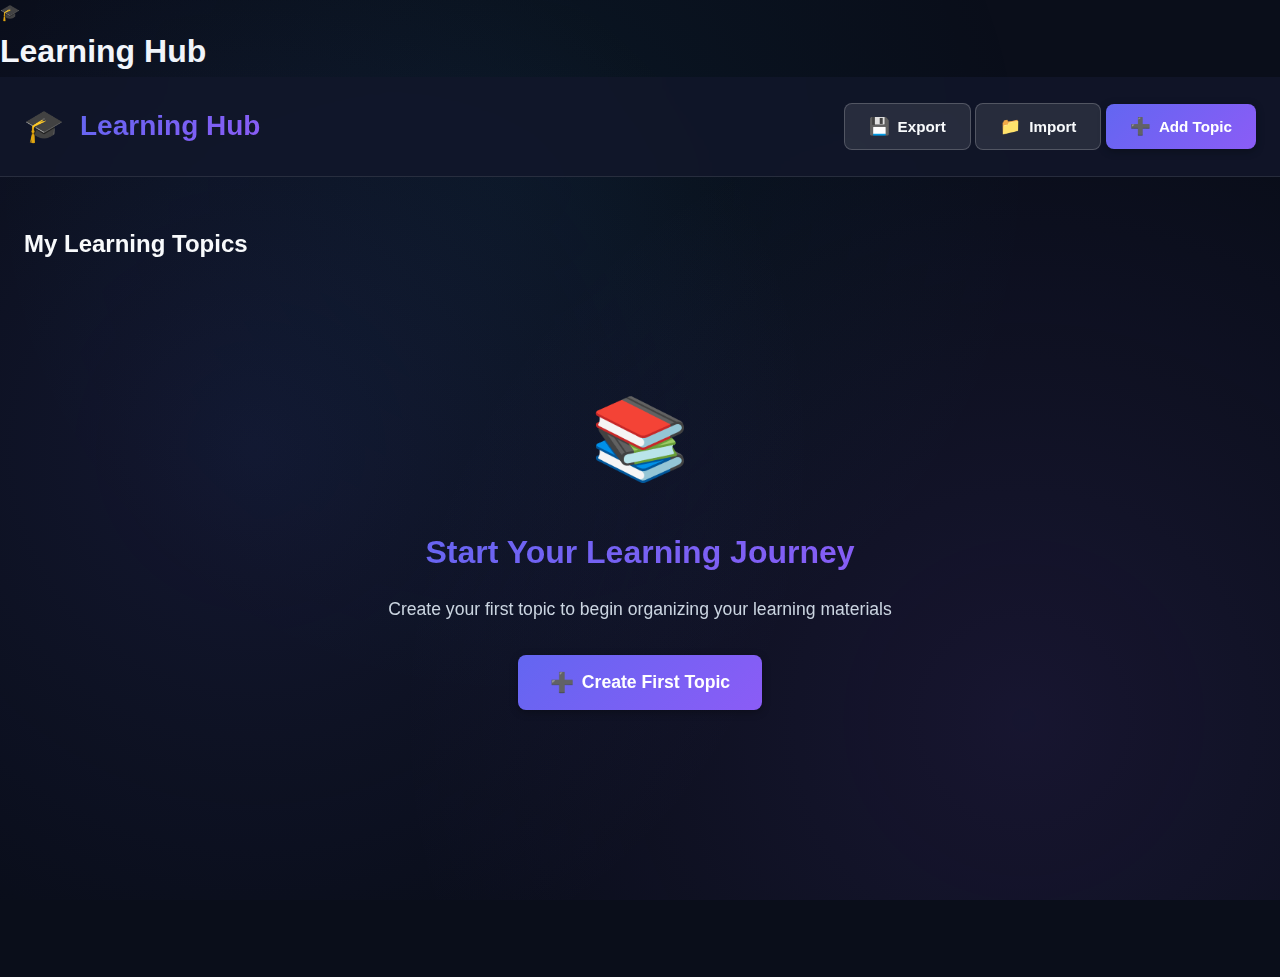
<file: learning-manager/index.html>
<!DOCTYPE html>
<html lang="en">

<head>
    <meta charset="UTF-8">
    <meta name="viewport" content="width=device-width, initial-scale=1.0">
    <title>Learning Hub - Home</title>
    <meta name="description"
        content="Comprehensive learning management system for organizing topics, content, and resources">
    <link rel="stylesheet" href="styles.css">
    <link rel="stylesheet" href="font-override.css">
    <link rel="preconnect" href="https://fonts.googleapis.com">
    <link rel="preconnect" href="https://fonts.gstatic.com" crossorigin>
    <link
        href="https://fonts.googleapis.com/css2?family=DM+Sans:ital,opsz,wght@0,9..40,100..1000;1,9..40,100..1000&family=Fira+Code:wght@400;500&display=swap"
        rel="stylesheet">
    <style>
        /* Force DM Sans font - inline override */
        body,
        html,
        * {
            font-family: 'DM Sans', sans-serif !important;
        }

        code,
        pre {
            font-family: 'Fira Code', 'Courier New', monospace !important;
        }
    </style>
</head>

<body>
    <!-- Loading Overlay -->
    <div id="loadingOverlay" class="loading-overlay">
        <div class="loading-content">
            <div class="loading-icon">🎓</div>
            <h1 class="loading-title">Learning Hub</h1>
            <div class="loading-spinner"></div>
        </div>
    </div>
    <!-- Header -->
    <header class="header">
        <div class="container">
            <div class="header-content">
                <div class="logo">
                    <div class="logo-icon">🎓</div>
                    <h1>Learning Hub</h1>
                </div>
                <div class="header-actions">
                    <button class="btn btn-secondary" id="exportDataBtn" title="Export data to JSON file">
                        <span class="btn-icon">💾</span>
                        Export
                    </button>
                    <button class="btn btn-secondary" id="importDataBtn" title="Import data from JSON file">
                        <span class="btn-icon">📁</span>
                        Import
                    </button>
                    <button class="btn btn-primary" id="addTopicBtn">
                        <span class="btn-icon">➕</span>
                        Add Topic
                    </button>
                </div>
            </div>
        </div>
    </header>

    <!-- Main Content -->
    <main class="main-content">
        <div class="container">
            <!-- Page Title -->
            <div class="page-header">
                <h2 class="page-title">My Learning Topics</h2>
                <!-- <p class="page-subtitle">Click on any topic to view and manage its content</p> -->
            </div>

            <!-- Empty State -->
            <div class="empty-state" id="emptyState">
                <div class="empty-icon">📚</div>
                <h2>Start Your Learning Journey</h2>
                <p>Create your first topic to begin organizing your learning materials</p>
                <button class="btn btn-primary btn-lg" id="addTopicBtnEmpty">
                    <span class="btn-icon">➕</span>
                    Create First Topic
                </button>
            </div>

            <!-- Topics Grid -->
            <div id="topicsGrid" class="bento-grid">
                <!-- Topic cards will be inserted here by home.js -->
            </div>
        </div>
    </main>

    <!-- Add/Edit Topic Modal -->
    <div class="modal" id="topicModal">
        <div class="modal-overlay" id="topicModalOverlay"></div>
        <div class="modal-content">
            <div class="modal-header">
                <h2 id="topicModalTitle">Add New Topic</h2>
                <button class="modal-close" id="topicModalClose">&times;</button>
            </div>
            <form id="topicForm">
                <div class="form-group">
                    <label for="topicName">Topic Name</label>
                    <input type="text" id="topicName"
                        placeholder="e.g., Network Security, Cryptography, Ethical Hacking" required>
                </div>
                <div class="form-group">
                    <label for="topicDescription">Description (Optional)</label>
                    <textarea id="topicDescription" rows="3"
                        placeholder="Brief description of this topic..."></textarea>
                </div>
                <div class="modal-actions">
                    <button type="button" class="btn btn-secondary" id="cancelTopicBtn">Cancel</button>
                    <button type="submit" class="btn btn-primary">
                        <span class="btn-icon">💾</span>
                        Save Topic
                    </button>
                </div>
            </form>
        </div>
    </div>

    <!-- Toast Container -->
    <div id="toastContainer" class="toast-container"></div>

    <!-- Confirmation Modal -->
    <div class="modal" id="confirmModal">
        <div class="modal-overlay" id="confirmModalOverlay"></div>
        <div class="modal-content confirm-modal-content">
            <div class="confirm-icon" id="confirmIcon">❓</div>
            <h2 class="confirm-title" id="confirmTitle">Are you sure?</h2>
            <p class="confirm-message" id="confirmMessage">This action cannot be undone.</p>
            <div class="confirm-actions">
                <button class="btn btn-secondary" id="confirmCancelBtn">Cancel</button>
                <button class="btn btn-primary" id="confirmOkBtn">Confirm</button>
                <!DOCTYPE html>
                <html lang="en">

                <head>
                    <meta charset="UTF-8">
                    <meta name="viewport" content="width=device-width, initial-scale=1.0">
                    <title>Learning Hub - Home</title>
                    <meta name="description"
                        content="Comprehensive learning management system for organizing topics, content, and resources">
                    <link rel="stylesheet" href="styles.css">
                    <link rel="stylesheet" href="font-override.css">
                    <link rel="preconnect" href="https://fonts.googleapis.com">
                    <link rel="preconnect" href="https://fonts.gstatic.com" crossorigin>
                    <link
                        href="https://fonts.googleapis.com/css2?family=DM+Sans:ital,opsz,wght@0,9..40,100..1000;1,9..40,100..1000&family=Fira+Code:wght@400;500&display=swap"
                        rel="stylesheet">
                    <style>
                        /* Force DM Sans font - inline override */
                        body,
                        html,
                        * {
                            font-family: 'DM Sans', sans-serif !important;
                        }

                        code,
                        pre {
                            font-family: 'Fira Code', 'Courier New', monospace !important;
                        }
                    </style>
                </head>

                <body>
                    <!-- Loading Overlay -->
                    <div id="loadingOverlay" class="loading-overlay">
                        <div class="loading-content">
                            <div class="loading-icon">🎓</div>
                            <h1 class="loading-title">Learning Hub</h1>
                            <div class="loading-spinner"></div>
                        </div>
                    </div>
                    <!-- Header -->
                    <header class="header">
                        <div class="container">
                            <div class="header-content">
                                <div class="logo">
                                    <div class="logo-icon">🎓</div>
                                    <h1>Learning Hub</h1>
                                </div>
                                <div class="header-actions">
                                    <button class="btn btn-secondary" id="exportDataBtn"
                                        title="Export data to JSON file">
                                        <span class="btn-icon">💾</span>
                                        Export
                                    </button>
                                    <button class="btn btn-secondary" id="importDataBtn"
                                        title="Import data from JSON file">
                                        <span class="btn-icon">📁</span>
                                        Import
                                    </button>
                                    <button class="btn btn-primary" id="addTopicBtn">
                                        <span class="btn-icon">➕</span>
                                        Add Topic
                                    </button>
                                </div>
                            </div>
                        </div>
                    </header>

                    <!-- Main Content -->
                    <main class="main-content">
                        <div class="container">
                            <!-- Page Title -->
                            <div class="page-header">
                                <h2 class="page-title">My Learning Topics</h2>
                                <!-- <p class="page-subtitle">Click on any topic to view and manage its content</p> -->
                            </div>

                            <!-- Empty State -->
                            <div class="empty-state" id="emptyState">
                                <div class="empty-icon">📚</div>
                                <h2>Start Your Learning Journey</h2>
                                <p>Create your first topic to begin organizing your learning materials</p>
                                <button class="btn btn-primary btn-lg" id="addTopicBtnEmpty">
                                    <span class="btn-icon">➕</span>
                                    Create First Topic
                                </button>
                            </div>

                            <!-- Topics Grid -->
                            <div id="topicsGrid" class="bento-grid">
                                <!-- Topic cards will be inserted here by home.js -->
                            </div>
                        </div>
                    </main>

                    <!-- Add/Edit Topic Modal -->
                    <div class="modal" id="topicModal">
                        <div class="modal-overlay" id="topicModalOverlay"></div>
                        <div class="modal-content">
                            <div class="modal-header">
                                <h2 id="topicModalTitle">Add New Topic</h2>
                                <button class="modal-close" id="topicModalClose">&times;</button>
                            </div>
                            <form id="topicForm">
                                <div class="form-group">
                                    <label for="topicName">Topic Name</label>
                                    <input type="text" id="topicName"
                                        placeholder="e.g., Network Security, Cryptography, Ethical Hacking" required>
                                </div>
                                <div class="form-group">
                                    <label for="topicDescription">Description (Optional)</label>
                                    <textarea id="topicDescription" rows="3"
                                        placeholder="Brief description of this topic..."></textarea>
                                </div>
                                <div class="modal-actions">
                                    <button type="button" class="btn btn-secondary" id="cancelTopicBtn">Cancel</button>
                                    <button type="submit" class="btn btn-primary">
                                        <span class="btn-icon">💾</span>
                                        Save Topic
                                    </button>
                                </div>
                            </form>
                        </div>
                    </div>

                    <!-- Toast Container -->
                    <div id="toastContainer" class="toast-container"></div>

                    <!-- Confirmation Modal -->
                    <div class="modal" id="confirmModal">
                        <div class="modal-overlay" id="confirmModalOverlay"></div>
                        <div class="modal-content confirm-modal-content">
                            <div class="confirm-icon" id="confirmIcon">❓</div>
                            <h2 class="confirm-title" id="confirmTitle">Are you sure?</h2>
                            <p class="confirm-message" id="confirmMessage">This action cannot be undone.</p>
                            <div class="confirm-actions">
                                <button class="btn btn-secondary" id="confirmCancelBtn">Cancel</button>
                                <button class="btn btn-primary" id="confirmOkBtn">Confirm</button>
                            </div>
                        </div>
                    </div>



                    <!-- Context Menu -->
                    <div id="contextMenu" class="context-menu">
                        <div class="context-menu-item" onclick="homeUI.handleContextAction('view')">
                            <span class="menu-icon">👁️</span> View Topic
                        </div>
                        <div class="context-menu-item" onclick="homeUI.handleContextAction('edit')">
                            <span class="menu-icon">✏️</span> Edit Topic
                        </div>
                        <div class="context-menu-item delete" onclick="homeUI.handleContextAction('delete')">
                            <span class="menu-icon">🗑️</span> Delete Topic
                        </div>
                    </div>

                    <script src="home.js"></script>

                </body>

                </html>
</file>
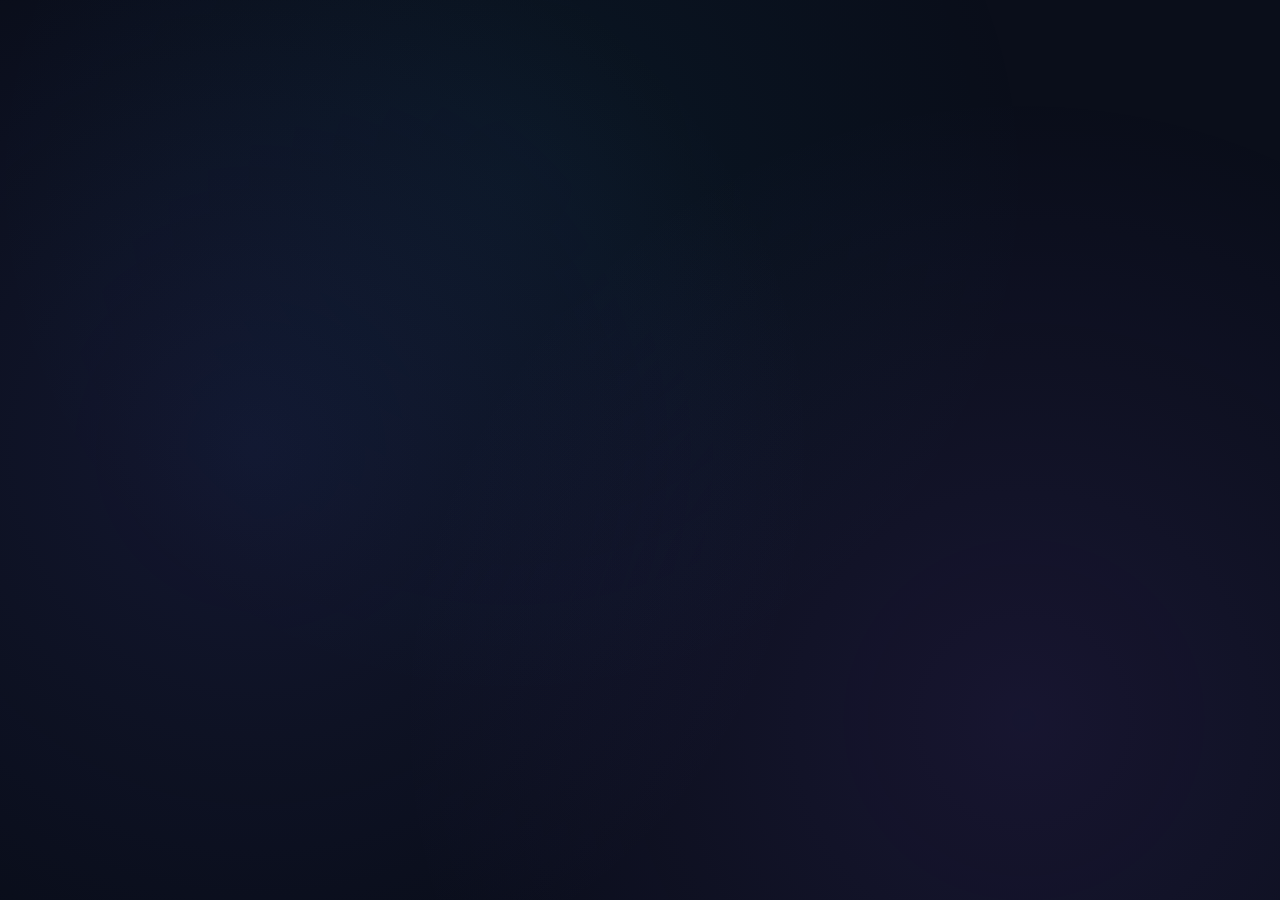
<file: learning-manager/index-backup.html>
<!DOCTYPE html>
<html lang="en">

<head>
    <meta charset="UTF-8">
    <meta name="viewport" content="width=device-width, initial-scale=1.0">
    <title>CyberLearn - Learning Management System</title>
    <meta name="description"
        content="Comprehensive cybersecurity learning management system for organizing topics, content, and resources">
    <link rel="stylesheet" href="styles.css">
    <link rel="preconnect" href="https://fonts.googleapis.com">
    <link rel="preconnect" href="https://fonts.gstatic.com" crossorigin>
    <link
        href="https://fonts.googleapis.com/css2?family=Inter:wght@300;400;500;600;700&family=Fira+Code:wght@400;500&display=swap"
        rel="stylesheet">
</head>

<body>
    <!-- BACKUP OF ORIGINAL SINGLE-PAGE VERSION -->
    <!-- See index.html for the new multi-page version -->
</body>

</html>
</file>
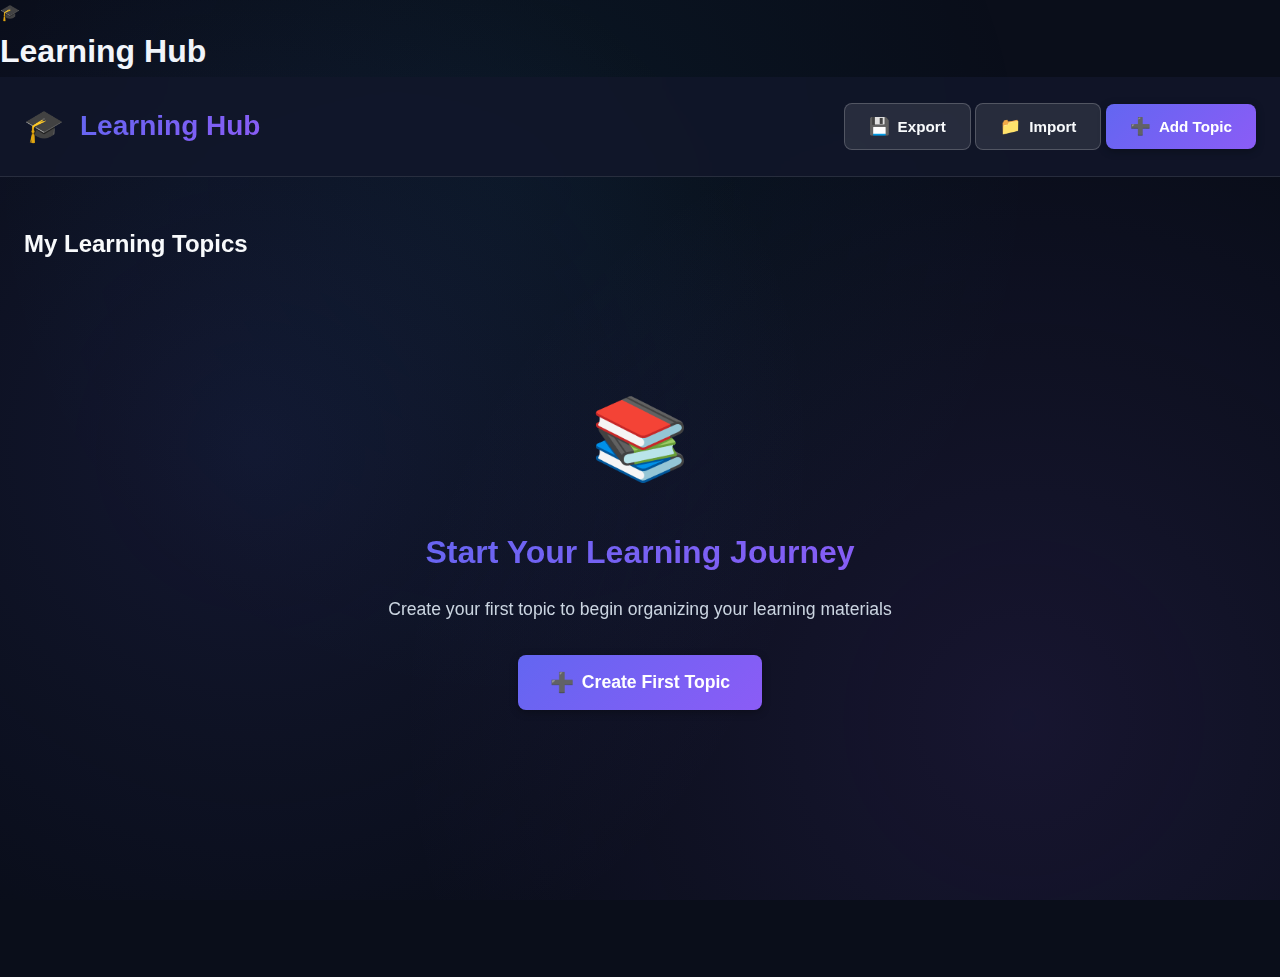
<file: learning-manager/topic.html>
<!DOCTYPE html>
<html lang="en">

<head>
    <meta charset="UTF-8">
    <meta name="viewport" content="width=device-width, initial-scale=1.0">
    <title>CyberLearn - Topic Details</title>
    <meta name="description" content="View and manage content for your cybersecurity learning topic">
    <link rel="stylesheet" href="styles.css">
    <link rel="stylesheet" href="premium-enhancements.css">
    <link rel="preconnect" href="https://fonts.googleapis.com">
    <link rel="preconnect" href="https://fonts.gstatic.com" crossorigin>
    <link
        href="https://fonts.googleapis.com/css2?family=Open+Sans:wght@300;400;500;600;700;800&family=Inter:wght@300;400;500;600;700&family=Fira+Code:wght@400;500&display=swap"
        rel="stylesheet">
</head>

<body>
    <!-- Header -->
    <header class="header">
        <div class="container">
            <div class="header-content">
                <div class="logo">
                    <a href="index.html" class="logo-link">
                        <div class="logo-icon">🛡️</div>
                        <h1>CyberLearn</h1>
                    </a>
                </div>
                <div class="header-actions">
                    <a href="index.html" class="btn btn-secondary">
                        <span class="btn-icon">⬅️</span>
                        Back to Home
                    </a>
                    <button class="btn btn-primary" id="addContentBtn">
                        <span class="btn-icon">➕</span>
                        Add Content
                    </button>
                </div>
            </div>
        </div>
    </header>

    <!-- Main Content -->
    <main class="main-content">
        <div class="container">
            <!-- Topic Header -->
            <div class="topic-detail-header">
                <div class="topic-detail-info">
                    <h2 class="topic-detail-title" id="topicTitle">Loading...</h2>
                    <p class="topic-detail-description" id="topicDescription"></p>
                </div>
                <div class="topic-detail-actions">
                    <button class="btn btn-secondary" id="editTopicBtn">
                        <span class="btn-icon">✏️</span>
                        Edit Topic
                    </button>
                    <button class="btn btn-danger" id="deleteTopicBtn">
                        <span class="btn-icon">🗑️</span>
                        Delete Topic
                    </button>
                </div>
            </div>

            <!-- Content Cards Grid -->
            <div class="content-cards-grid" id="contentCardsGrid">
                <!-- Content cards will be inserted here -->
            </div>

            <!-- Empty State for Content -->
            <div class="empty-state" id="emptyContentState" style="display: none;">
                <div class="empty-icon">📝</div>
                <h2>No Content Yet</h2>
                <p>Add your first content card to start learning</p>
                <button class="btn btn-primary btn-lg" id="addContentBtnEmpty">
                    <span class="btn-icon">➕</span>
                    Add Content Card
                </button>
            </div>
        </div>
    </main>

    <!-- Edit Topic Modal -->
    <div class="modal" id="topicModal">
        <div class="modal-overlay" id="topicModalOverlay"></div>
        <div class="modal-content">
            <div class="modal-header">
                <h2>Edit Topic</h2>
                <button class="modal-close" id="topicModalClose">&times;</button>
            </div>
            <form id="topicForm">
                <div class="form-group">
                    <label for="topicName">Topic Name</label>
                    <input type="text" id="topicName" placeholder="e.g., Network Security" required>
                </div>
                <div class="form-group">
                    <label for="topicDescriptionEdit">Description (Optional)</label>
                    <textarea id="topicDescriptionEdit" rows="3"
                        placeholder="Brief description of this topic..."></textarea>
                </div>
                <div class="modal-actions">
                    <button type="button" class="btn btn-secondary" id="cancelTopicBtn">Cancel</button>
                    <button type="submit" class="btn btn-primary">
                        <span class="btn-icon">💾</span>
                        Save Changes
                    </button>
                </div>
            </form>
        </div>
    </div>

    <!-- Add/Edit Content Card Modal -->
    <div class="modal" id="contentModal">
        <div class="modal-overlay" id="contentModalOverlay"></div>
        <div class="modal-content modal-large">
            <div class="modal-header">
                <h2 id="contentModalTitle">Add Content Card</h2>
                <button class="modal-close" id="contentModalClose">&times;</button>
            </div>
            <form id="contentForm">
                <div class="form-group">
                    <label for="contentTitle">Content Title</label>
                    <input type="text" id="contentTitle" placeholder="e.g., Introduction to Firewalls" required>
                </div>

                <div class="form-group">
                    <label for="contentDescription">Description</label>
                    <textarea id="contentDescription" rows="4"
                        placeholder="Detailed description of this content..."></textarea>
                </div>

                <!-- Subtopics Section -->
                <div class="form-section">
                    <div class="section-header">
                        <label>Subtopics</label>
                        <button type="button" class="btn btn-small btn-secondary" id="addSubtopicBtn">
                            <span class="btn-icon">➕</span>
                            Add Subtopic
                        </button>
                    </div>
                    <div id="subtopicsList" class="dynamic-list"></div>
                </div>

                <!-- Links Section -->
                <div class="form-section">
                    <div class="section-header">
                        <label>Resource Links</label>
                        <button type="button" class="btn btn-small btn-secondary" id="addLinkBtn">
                            <span class="btn-icon">➕</span>
                            Add Link
                        </button>
                    </div>
                    <div id="linksList" class="dynamic-list"></div>
                </div>

                <!-- Image Upload Section -->
                <div class="form-section">
                    <label>Image (Optional)</label>
                    <div class="image-upload-container">
                        <input type="file" id="contentImage" accept="image/*" class="file-input">
                        <label for="contentImage" class="file-label">
                            <span class="file-icon">📷</span>
                            <span class="file-text">Choose an image or drag here</span>
                        </label>
                        <div id="imagePreview" class="image-preview"></div>
                    </div>
                </div>

                <div class="modal-actions">
                    <button type="button" class="btn btn-secondary" id="cancelContentBtn">Cancel</button>
                    <button type="submit" class="btn btn-primary">
                        <span class="btn-icon">💾</span>
                        Save Content
                    </button>
                </div>
            </form>
        </div>
    </div>

    <script src="topic.js"></script>
</body>

</html>
</file>
<file: learning-manager/styles.css>
/* ==================== CSS Variables ==================== */
:root {
    /* Colors */
    --color-bg-primary: #0a0e1a;
    --color-bg-secondary: #12172b;
    --color-bg-tertiary: #1a2035;
    
    --color-accent-primary: #6366f1;
    --color-accent-secondary: #8b5cf6;
    --color-accent-tertiary: #06b6d4;
    
    --color-text-primary: #f8fafc;
    --color-text-secondary: #cbd5e1;
    --color-text-muted: #94a3b8;
    
    --color-success: #10b981;
    --color-warning: #f59e0b;
    --color-danger: #ef4444;
    
    /* Gradients */
    --gradient-primary: linear-gradient(135deg, #6366f1 0%, #8b5cf6 100%);
    --gradient-secondary: linear-gradient(135deg, #06b6d4 0%, #3b82f6 100%);
    --gradient-accent: linear-gradient(135deg, #f59e0b 0%, #ef4444 100%);
    
    /* Spacing */
    --space-xs: 0.5rem;
    --space-sm: 1rem;
    --space-md: 1.5rem;
    --space-lg: 2rem;
    --space-xl: 3rem;
    
    /* Border Radius */
    --radius-sm: 0.5rem;
    --radius-md: 1rem;
    --radius-lg: 1.5rem;
    
    /* Shadows */
    --shadow-sm: 0 2px 8px rgba(0, 0, 0, 0.3);
    --shadow-md: 0 4px 16px rgba(0, 0, 0, 0.4);
    --shadow-lg: 0 8px 32px rgba(0, 0, 0, 0.5);
    --shadow-glow: 0 0 20px rgba(99, 102, 241, 0.3);
    
    /* Transitions */
    --transition-fast: 0.2s ease;
    --transition-base: 0.3s ease;
    --transition-slow: 0.5s ease;
}

/* ==================== Reset & Base ==================== */
* {
    margin: 0;
    padding: 0;
    box-sizing: border-box;
}

body {
    font-family: 'Inter', -apple-system, BlinkMacSystemFont, sans-serif;
    background: var(--color-bg-primary);
    color: var(--color-text-primary);
    line-height: 1.6;
    min-height: 100vh;
    overflow-x: hidden;
}

/* Animated Background */
body::before {
    content: '';
    position: fixed;
    top: 0;
    left: 0;
    width: 100%;
    height: 100%;
    background: 
        radial-gradient(circle at 20% 50%, rgba(99, 102, 241, 0.1) 0%, transparent 50%),
        radial-gradient(circle at 80% 80%, rgba(139, 92, 246, 0.1) 0%, transparent 50%),
        radial-gradient(circle at 40% 20%, rgba(6, 182, 212, 0.05) 0%, transparent 50%);
    pointer-events: none;
    z-index: 0;
}

.container {
    max-width: 1400px;
    margin: 0 auto;
    padding: 0 var(--space-md);
}

/* ==================== Header ==================== */
.header {
    position: sticky;
    top: 0;
    z-index: 100;
    background: rgba(18, 23, 43, 0.8);
    backdrop-filter: blur(20px);
    border-bottom: 1px solid rgba(255, 255, 255, 0.1);
    padding: var(--space-md) 0;
}

.header-content {
    display: flex;
    justify-content: space-between;
    align-items: center;
}

.logo {
    display: flex;
    align-items: center;
    gap: var(--space-sm);
}

.logo-icon {
    font-size: 2rem;
    animation: pulse 2s ease-in-out infinite;
}

@keyframes pulse {
    0%, 100% { transform: scale(1); }
    50% { transform: scale(1.1); }
}

.logo h1 {
    font-size: 1.75rem;
    font-weight: 700;
    background: var(--gradient-primary);
    -webkit-background-clip: text;
    -webkit-text-fill-color: transparent;
    background-clip: text;
}

/* ==================== Buttons ==================== */
.btn {
    display: inline-flex;
    align-items: center;
    gap: var(--space-xs);
    padding: 0.75rem 1.5rem;
    border: none;
    border-radius: var(--radius-sm);
    font-family: inherit;
    font-size: 0.95rem;
    font-weight: 500;
    cursor: pointer;
    transition: all var(--transition-base);
    position: relative;
    overflow: hidden;
}

.btn::before {
    content: '';
    position: absolute;
    top: 50%;
    left: 50%;
    width: 0;
    height: 0;
    border-radius: 50%;
    background: rgba(255, 255, 255, 0.2);
    transform: translate(-50%, -50%);
    transition: width 0.6s, height 0.6s;
}

.btn:hover::before {
    width: 300px;
    height: 300px;
}

.btn-primary {
    background: var(--gradient-primary);
    color: white;
    box-shadow: var(--shadow-sm);
}

.btn-primary:hover {
    box-shadow: var(--shadow-glow);
    transform: translateY(-2px);
}

.btn-secondary {
    background: rgba(255, 255, 255, 0.1);
    color: var(--color-text-primary);
    border: 1px solid rgba(255, 255, 255, 0.2);
}

.btn-secondary:hover {
    background: rgba(255, 255, 255, 0.15);
    border-color: rgba(255, 255, 255, 0.3);
}

.btn-small {
    padding: 0.5rem 1rem;
    font-size: 0.875rem;
}

.btn-lg {
    padding: 1rem 2rem;
    font-size: 1.1rem;
}

.btn-danger {
    background: var(--color-danger);
    color: white;
}

.btn-danger:hover {
    background: #dc2626;
    transform: translateY(-2px);
}

.btn-icon {
    font-size: 1.1em;
}

/* ==================== Main Content ==================== */
.main-content {
    position: relative;
    z-index: 1;
    padding: var(--space-xl) 0;
    min-height: calc(100vh - 100px);
}

/* ==================== Empty State ==================== */
.empty-state {
    text-align: center;
    padding: var(--space-xl) var(--space-md);
    max-width: 600px;
    margin: 4rem auto;
    animation: fadeIn 0.6s ease;
}

@keyframes fadeIn {
    from {
        opacity: 0;
        transform: translateY(20px);
    }
    to {
        opacity: 1;
        transform: translateY(0);
    }
}

.empty-icon {
    font-size: 5rem;
    margin-bottom: var(--space-md);
    animation: float 3s ease-in-out infinite;
}

@keyframes float {
    0%, 100% { transform: translateY(0); }
    50% { transform: translateY(-10px); }
}

.empty-state h2 {
    font-size: 2rem;
    margin-bottom: var(--space-sm);
    background: var(--gradient-primary);
    -webkit-background-clip: text;
    -webkit-text-fill-color: transparent;
    background-clip: text;
}

.empty-state p {
    color: var(--color-text-secondary);
    font-size: 1.1rem;
    margin-bottom: var(--space-lg);
}

/* ==================== Topics Grid ==================== */
.topics-grid {
    display: grid;
    grid-template-columns: repeat(auto-fill, minmax(350px, 1fr));
    gap: var(--space-lg);
    animation: fadeIn 0.6s ease;
}

.topic-card {
    background: rgba(255, 255, 255, 0.05);
    backdrop-filter: blur(10px);
    border: 1px solid rgba(255, 255, 255, 0.1);
    border-radius: var(--radius-lg);
    padding: var(--space-lg);
    transition: all var(--transition-base);
    position: relative;
    overflow: hidden;
}

.topic-card::before {
    content: '';
    position: absolute;
    top: 0;
    left: 0;
    right: 0;
    height: 4px;
    background: var(--gradient-primary);
    transform: scaleX(0);
    transition: transform var(--transition-base);
}

.topic-card:hover::before {
    transform: scaleX(1);
}

.topic-card:hover {
    transform: translateY(-5px);
    box-shadow: var(--shadow-lg);
    border-color: rgba(99, 102, 241, 0.3);
}

.topic-header {
    display: flex;
    justify-content: space-between;
    align-items: flex-start;
    margin-bottom: var(--space-md);
}

.topic-title {
    font-size: 1.5rem;
    font-weight: 600;
    color: var(--color-text-primary);
    margin-bottom: var(--space-xs);
}

.topic-description {
    color: var(--color-text-secondary);
    font-size: 0.95rem;
    margin-bottom: var(--space-md);
}

.topic-actions {
    display: flex;
    gap: var(--space-xs);
}

.icon-btn {
    background: rgba(255, 255, 255, 0.1);
    border: none;
    width: 36px;
    height: 36px;
    border-radius: var(--radius-sm);
    display: flex;
    align-items: center;
    justify-content: center;
    cursor: pointer;
    transition: all var(--transition-fast);
    font-size: 1.2rem;
}

.icon-btn:hover {
    background: rgba(255, 255, 255, 0.2);
    transform: scale(1.1);
}

.content-cards {
    display: flex;
    flex-direction: column;
    gap: var(--space-sm);
    margin-bottom: var(--space-md);
}

.content-card {
    background: rgba(255, 255, 255, 0.05);
    border: 1px solid rgba(255, 255, 255, 0.1);
    border-radius: var(--radius-md);
    padding: var(--space-md);
    transition: all var(--transition-fast);
}

.content-card:hover {
    background: rgba(255, 255, 255, 0.08);
    border-color: rgba(99, 102, 241, 0.3);
}

.content-card-header {
    display: flex;
    justify-content: space-between;
    align-items: flex-start;
    margin-bottom: var(--space-sm);
}

.content-title {
    font-size: 1.1rem;
    font-weight: 600;
    color: var(--color-text-primary);
}

.content-description {
    color: var(--color-text-secondary);
    font-size: 0.9rem;
    margin-bottom: var(--space-sm);
    line-height: 1.5;
}

.content-image {
    width: 100%;
    border-radius: var(--radius-sm);
    margin-bottom: var(--space-sm);
    max-height: 200px;
    object-fit: cover;
}

.subtopics-list {
    margin-bottom: var(--space-sm);
}

.subtopics-list h4 {
    font-size: 0.85rem;
    color: var(--color-text-muted);
    text-transform: uppercase;
    letter-spacing: 0.5px;
    margin-bottom: var(--space-xs);
}

.subtopics-list ul {
    list-style: none;
    padding-left: 0;
}

.subtopics-list li {
    color: var(--color-text-secondary);
    font-size: 0.9rem;
    padding: 0.25rem 0;
    padding-left: 1.2rem;
    position: relative;
}

.subtopics-list li::before {
    content: '▸';
    position: absolute;
    left: 0;
    color: var(--color-accent-tertiary);
}

.links-list {
    margin-bottom: var(--space-sm);
}

.links-list h4 {
    font-size: 0.85rem;
    color: var(--color-text-muted);
    text-transform: uppercase;
    letter-spacing: 0.5px;
    margin-bottom: var(--space-xs);
}

.link-item {
    display: inline-flex;
    align-items: center;
    gap: 0.3rem;
    color: var(--color-accent-tertiary);
    text-decoration: none;
    font-size: 0.9rem;
    padding: 0.25rem 0.75rem;
    border-radius: var(--radius-sm);
    background: rgba(6, 182, 212, 0.1);
    margin: 0.25rem;
    transition: all var(--transition-fast);
}

.link-item:hover {
    background: rgba(6, 182, 212, 0.2);
    transform: translateX(3px);
}

.add-content-btn {
    width: 100%;
    justify-content: center;
    background: rgba(99, 102, 241, 0.1);
    color: var(--color-accent-primary);
    border: 1px dashed rgba(99, 102, 241, 0.3);
}

.add-content-btn:hover {
    background: rgba(99, 102, 241, 0.2);
    border-color: rgba(99, 102, 241, 0.5);
}

/* ==================== Modal ==================== */
.modal {
    display: none;
    position: fixed;
    top: 0;
    left: 0;
    width: 100%;
    height: 100%;
    z-index: 1000;
    align-items: center;
    justify-content: center;
}

.modal.active {
    display: flex;
}

.modal-overlay {
    position: absolute;
    top: 0;
    left: 0;
    width: 100%;
    height: 100%;
    background: rgba(0, 0, 0, 0.7);
    backdrop-filter: blur(5px);
}

.modal-content {
    position: relative;
    background: var(--color-bg-secondary);
    border: 1px solid rgba(255, 255, 255, 0.1);
    border-radius: var(--radius-lg);
    padding: var(--space-lg);
    max-width: 600px;
    width: 90%;
    max-height: 90vh;
    overflow-y: auto;
    box-shadow: var(--shadow-lg);
    animation: modalSlideIn 0.3s ease;
}

.modal-large {
    max-width: 800px;
}

@keyframes modalSlideIn {
    from {
        opacity: 0;
        transform: translateY(-50px);
    }
    to {
        opacity: 1;
        transform: translateY(0);
    }
}

.modal-header {
    display: flex;
    justify-content: space-between;
    align-items: center;
    margin-bottom: var(--space-lg);
    padding-bottom: var(--space-md);
    border-bottom: 1px solid rgba(255, 255, 255, 0.1);
}

.modal-header h2 {
    font-size: 1.75rem;
    color: var(--color-text-primary);
}

.modal-close {
    background: none;
    border: none;
    font-size: 2rem;
    color: var(--color-text-secondary);
    cursor: pointer;
    transition: all var(--transition-fast);
    width: 40px;
    height: 40px;
    display: flex;
    align-items: center;
    justify-content: center;
    border-radius: var(--radius-sm);
}

.modal-close:hover {
    background: rgba(255, 255, 255, 0.1);
    color: var(--color-text-primary);
    transform: rotate(90deg);
}

/* ==================== Forms ==================== */
.form-group {
    margin-bottom: var(--space-md);
}

.form-group label {
    display: block;
    margin-bottom: var(--space-xs);
    color: var(--color-text-secondary);
    font-weight: 500;
    font-size: 0.95rem;
}

.form-group input,
.form-group textarea {
    width: 100%;
    padding: 0.875rem 1rem;
    background: rgba(255, 255, 255, 0.05);
    border: 1px solid rgba(255, 255, 255, 0.1);
    border-radius: var(--radius-sm);
    color: var(--color-text-primary);
    font-family: inherit;
    font-size: 1rem;
    transition: all var(--transition-fast);
}

.form-group input:focus,
.form-group textarea:focus {
    outline: none;
    border-color: var(--color-accent-primary);
    background: rgba(255, 255, 255, 0.08);
    box-shadow: 0 0 0 3px rgba(99, 102, 241, 0.1);
}

.form-group textarea {
    resize: vertical;
    min-height: 100px;
}

.form-section {
    margin-bottom: var(--space-lg);
    padding: var(--space-md);
    background: rgba(255, 255, 255, 0.03);
    border-radius: var(--radius-md);
    border: 1px solid rgba(255, 255, 255, 0.05);
}

.section-header {
    display: flex;
    justify-content: space-between;
    align-items: center;
    margin-bottom: var(--space-md);
}

.section-header label {
    font-weight: 600;
    color: var(--color-text-primary);
    font-size: 1.05rem;
}

.dynamic-list {
    display: flex;
    flex-direction: column;
    gap: var(--space-sm);
}

.dynamic-item {
    display: flex;
    gap: var(--space-sm);
    align-items: center;
}

.dynamic-item input {
    flex: 1;
}

.remove-btn {
    background: rgba(239, 68, 68, 0.1);
    border: 1px solid rgba(239, 68, 68, 0.3);
    color: var(--color-danger);
    width: 36px;
    height: 36px;
    border-radius: var(--radius-sm);
    display: flex;
    align-items: center;
    justify-content: center;
    cursor: pointer;
    transition: all var(--transition-fast);
    font-size: 1.2rem;
}

.remove-btn:hover {
    background: rgba(239, 68, 68, 0.2);
    transform: scale(1.1);
}

/* Image Upload */
.image-upload-container {
    margin-top: var(--space-sm);
}

.file-input {
    display: none;
}

.file-label {
    display: flex;
    flex-direction: column;
    align-items: center;
    justify-content: center;
    padding: var(--space-lg);
    background: rgba(255, 255, 255, 0.05);
    border: 2px dashed rgba(255, 255, 255, 0.2);
    border-radius: var(--radius-md);
    cursor: pointer;
    transition: all var(--transition-base);
}

.file-label:hover {
    background: rgba(255, 255, 255, 0.08);
    border-color: var(--color-accent-primary);
}

.file-icon {
    font-size: 3rem;
    margin-bottom: var(--space-sm);
}

.file-text {
    color: var(--color-text-secondary);
    font-size: 0.95rem;
}

.image-preview {
    margin-top: var(--space-md);
    display: none;
}

.image-preview.active {
    display: block;
}

.image-preview img {
    width: 100%;
    max-height: 300px;
    object-fit: cover;
    border-radius: var(--radius-md);
    border: 1px solid rgba(255, 255, 255, 0.1);
}

.modal-actions {
    display: flex;
    gap: var(--space-sm);
    justify-content: flex-end;
    margin-top: var(--space-lg);
    padding-top: var(--space-md);
    border-top: 1px solid rgba(255, 255, 255, 0.1);
}

/* ==================== Responsive Design ==================== */
@media (max-width: 768px) {
    .topics-grid {
        grid-template-columns: 1fr;
    }
    
    .header-content {
        flex-direction: column;
        gap: var(--space-md);
        text-align: center;
    }
    
    .logo {
        justify-content: center;
    }
    
    .modal-content {
        width: 95%;
        padding: var(--space-md);
    }
    
    .modal-header h2 {
        font-size: 1.5rem;
    }
    
    .empty-state h2 {
        font-size: 1.5rem;
    }
    
    .dynamic-item {
        flex-direction: column;
    }
    
    .dynamic-item input {
        width: 100%;
    }
}

/* ==================== Scrollbar ==================== */
::-webkit-scrollbar {
    width: 10px;
}

::-webkit-scrollbar-track {
    background: var(--color-bg-secondary);
}

::-webkit-scrollbar-thumb {
    background: rgba(99, 102, 241, 0.5);
    border-radius: 5px;
}

::-webkit-scrollbar-thumb:hover {
    background: rgba(99, 102, 241, 0.7);
}
</file>
<file: learning-manager/font-override.css>
/* Open Sans Font Override */
body,
.content-card-full .content-description,
.content-card-full .subtopics-list li,
.topic-row-description,
.page-subtitle,
.form-group input,
.form-group textarea,
.modal-content,
p,
span,
div {
    font-family: 'Open Sans', 'Inter', -apple-system, BlinkMacSystemFont, sans-serif !important;
}

/* Keep headings with better font stack */
h1,
h2,
h3,
h4,
h5,
h6,
.content-card-full .content-title,
.topic-detail-title,
.page-title,
.topic-title {
    font-family: 'Open Sans', 'Inter', -apple-system, BlinkMacSystemFont, sans-serif !important;
    font-weight: 700 !important;
}

/* Improve readability with Open Sans */
.content-card-full .content-description {
    font-weight: 400 !important;
    line-height: 1.75 !important;
}

.content-card-full .subtopics-list li {
    font-weight: 400 !important;
}

/* Button text */
.btn {
    font-family: 'Open Sans', 'Inter', -apple-system, BlinkMacSystemFont, sans-serif !important;
    font-weight: 600 !important;
}

/* Table text */
.topics-table {
    font-family: 'Open Sans', 'Inter', -apple-system, BlinkMacSystemFont, sans-serif !important;
}

.topics-table th {
    font-weight: 700 !important;
}

.topics-table td {
    font-weight: 400 !important;
}

/* Form labels */
label {
    font-family: 'Open Sans', 'Inter', -apple-system, BlinkMacSystemFont, sans-serif !important;
    font-weight: 600 !important;
}

/* Links */
.link-item {
    font-family: 'Open Sans', 'Inter', -apple-system, BlinkMacSystemFont, sans-serif !important;
    font-weight: 500 !important;
}
</file>
<file: learning-manager/premium-enhancements.css>
/* ==================== PREMIUM ENHANCEMENTS ==================== */

/* Enhanced Content Cards Grid with Luxury Design */
.content-cards-grid {
    display: grid !important;
    grid-template-columns: repeat(auto-fill, minmax(400px, 1fr)) !important;
    gap: 2.5rem !important;
    animation: fadeIn 0.6s ease !important;
    padding: 1rem !important;
}

.content-card-full {
    background: linear-gradient(145deg, rgba(255, 255, 255, 0.09) 0%, rgba(255, 255, 255, 0.03) 100%) !important;
    backdrop-filter: blur(24px) saturate(180%) !important;
    -webkit-backdrop-filter: blur(24px) saturate(180%) !important;
    border: 1.5px solid rgba(255, 255, 255, 0.2) !important;
    border-radius: 1.5rem !important;
    padding: 2rem !important;
    transition: all 0.5s cubic-bezier(0.4, 0, 0.2, 1) !important;
    position: relative !important;
    overflow: hidden !important;
    box-shadow:
        0 8px 32px rgba(0, 0, 0, 0.4),
        inset 0 1px 0 rgba(255, 255, 255, 0.1) !important;
}

/* Animated gradient border effect */
.content-card-full::before {
    content: '' !important;
    position: absolute !important;
    top: -2px !important;
    left: -2px !important;
    right: -2px !important;
    bottom: -2px !important;
    border-radius: 1.5rem !important;
    background: linear-gradient(135deg, #667eea 0%, #764ba2 50%, #f093fb 100%) !important;
    z-index: -1 !important;
    opacity: 0 !important;
    transition: opacity 0.5s ease !important;
}

/* Shimmer effect on hover */
.content-card-full::after {
    content: '' !important;
    position: absolute !important;
    top: -50% !important;
    left: -50% !important;
    width: 200% !important;
    height: 200% !important;
    background: linear-gradient(45deg,
            transparent 30%,
            rgba(255, 255, 255, 0.15) 50%,
            transparent 70%) !important;
    transform: rotate(45deg) !important;
    transition: all 0.8s ease !important;
    opacity: 0 !important;
    pointer-events: none !important;
}

.content-card-full:hover {
    transform: translateY(-12px) scale(1.03) !important;
    box-shadow:
        0 20px 60px rgba(0, 0, 0, 0.6),
        0 0 40px rgba(102, 126, 234, 0.5),
        inset 0 1px 0 rgba(255, 255, 255, 0.2) !important;
    border-color: rgba(102, 126, 234, 0.5) !important;
    background: linear-gradient(145deg, rgba(255, 255, 255, 0.14) 0%, rgba(255, 255, 255, 0.06) 100%) !important;
}

.content-card-full:hover::before {
    opacity: 1 !important;
}

.content-card-full:hover::after {
    opacity: 1 !important;
    left: 100% !important;
}

/* Enhanced content card header */
.content-card-full .content-card-header {
    margin-bottom: 1.5rem !important;
    position: relative !important;
    z-index: 1 !important;
}

.content-card-full .content-title {
    font-size: 1.4rem !important;
    font-weight: 700 !important;
    background: linear-gradient(135deg, #667eea 0%, #f093fb 100%) !important;
    -webkit-background-clip: text !important;
    -webkit-text-fill-color: transparent !important;
    background-clip: text !important;
    margin-bottom: 0.75rem !important;
    letter-spacing: -0.02em !important;
}

.content-card-full .content-description {
    color: rgba(203, 213, 225, 0.95) !important;
    font-size: 1rem !important;
    line-height: 1.7 !important;
    margin-bottom: 1.5rem !important;
}

/* Enhanced image styling */
.content-card-full .content-image {
    border-radius: 1rem !important;
    margin-bottom: 1.5rem !important;
    box-shadow: 0 8px 24px rgba(0, 0, 0, 0.4) !important;
    transition: transform 0.4s ease !important;
    border: 1px solid rgba(255, 255, 255, 0.1) !important;
}

.content-card-full:hover .content-image {
    transform: scale(1.02) !important;
}

/* Enhanced subtopics styling */
.content-card-full .subtopics-list {
    background: rgba(255, 255, 255, 0.03) !important;
    padding: 1.25rem !important;
    border-radius: 0.75rem !important;
    margin-bottom: 1.5rem !important;
    border: 1px solid rgba(255, 255, 255, 0.08) !important;
}

.content-card-full .subtopics-list h4 {
    font-size: 0.8rem !important;
    font-weight: 700 !important;
    color: rgba(148, 163, 184, 1) !important;
    text-transform: uppercase !important;
    letter-spacing: 1px !important;
    margin-bottom: 1rem !important;
}

.content-card-full .subtopics-list li {
    color: rgba(203, 213, 225, 0.9) !important;
    font-size: 0.95rem !important;
    padding: 0.5rem 0 !important;
    padding-left: 1.5rem !important;
    transition: all 0.3s ease !important;
}

.content-card-full .subtopics-list li::before {
    content: '▸' !important;
    color: #4facfe !important;
    font-size: 1.1rem !important;
    font-weight: bold !important;
}

.content-card-full .subtopics-list li:hover {
    color: rgba(248, 250, 252, 1) !important;
    padding-left: 1.8rem !important;
}

/* Enhanced links styling */
.content-card-full .links-list {
    margin-bottom: 1rem !important;
}

.content-card-full .links-list h4 {
    font-size: 0.8rem !important;
    font-weight: 700 !important;
    color: rgba(148, 163, 184, 1) !important;
    text-transform: uppercase !important;
    letter-spacing: 1px !important;
    margin-bottom: 1rem !important;
}

.content-card-full .link-item {
    display: inline-flex !important;
    align-items: center !important;
    gap: 0.5rem !important;
    background: linear-gradient(135deg, rgba(79, 172, 254, 0.15) 0%, rgba(0, 242, 254, 0.15) 100%) !important;
    color: #4facfe !important;
    text-decoration: none !important;
    font-size: 0.9rem !important;
    font-weight: 500 !important;
    padding: 0.6rem 1.2rem !important;
    border-radius: 0.6rem !important;
    margin: 0.4rem !important;
    border: 1px solid rgba(79, 172, 254, 0.3) !important;
    transition: all 0.3s cubic-bezier(0.4, 0, 0.2, 1) !important;
    box-shadow: 0 2px 8px rgba(79, 172, 254, 0.1) !important;
}

.content-card-full .link-item:hover {
    background: linear-gradient(135deg, rgba(79, 172, 254, 0.25) 0%, rgba(0, 242, 254, 0.25) 100%) !important;
    transform: translateX(4px) translateY(-2px) !important;
    box-shadow: 0 4px 16px rgba(79, 172, 254, 0.3) !important;
    border-color: rgba(79, 172, 254, 0.5) !important;
}

/* Enhanced action buttons */
.content-card-full .icon-btn {
    background: rgba(255, 255, 255, 0.08) !important;
    border: 1px solid rgba(255, 255, 255, 0.15) !important;
    backdrop-filter: blur(10px) !important;
    transition: all 0.3s ease !important;
}

.content-card-full .icon-btn:hover {
    background: rgba(255, 255, 255, 0.15) !important;
    border-color: rgba(102, 126, 234, 0.5) !important;
    box-shadow: 0 0 20px rgba(102, 126, 234, 0.3) !important;
}

/* Stagger animation for cards */
.content-card-full:nth-child(1) {
    animation: slideInUp 0.6s ease 0.1s both !important;
}

.content-card-full:nth-child(2) {
    animation: slideInUp 0.6s ease 0.2s both !important;
}

.content-card-full:nth-child(3) {
    animation: slideInUp 0.6s ease 0.3s both !important;
}

.content-card-full:nth-child(4) {
    animation: slideInUp 0.6s ease 0.4s both !important;
}

.content-card-full:nth-child(n+5) {
    animation: slideInUp 0.6s ease 0.5s both !important;
}

@keyframes slideInUp {
    from {
        opacity: 0;
        transform: translateY(30px);
    }

    to {
        opacity: 1;
        transform: translateY(0);
    }
}

/* Responsive adjustments */
@media (max-width: 768px) {
    .content-cards-grid {
        grid-template-columns: 1fr !important;
        gap: 1.5rem !important;
    }

    .content-card-full {
        padding: 1.5rem !important;
    }

    .content-card-full .content-title {
        font-size: 1.2rem !important;
    }
}
</file>
